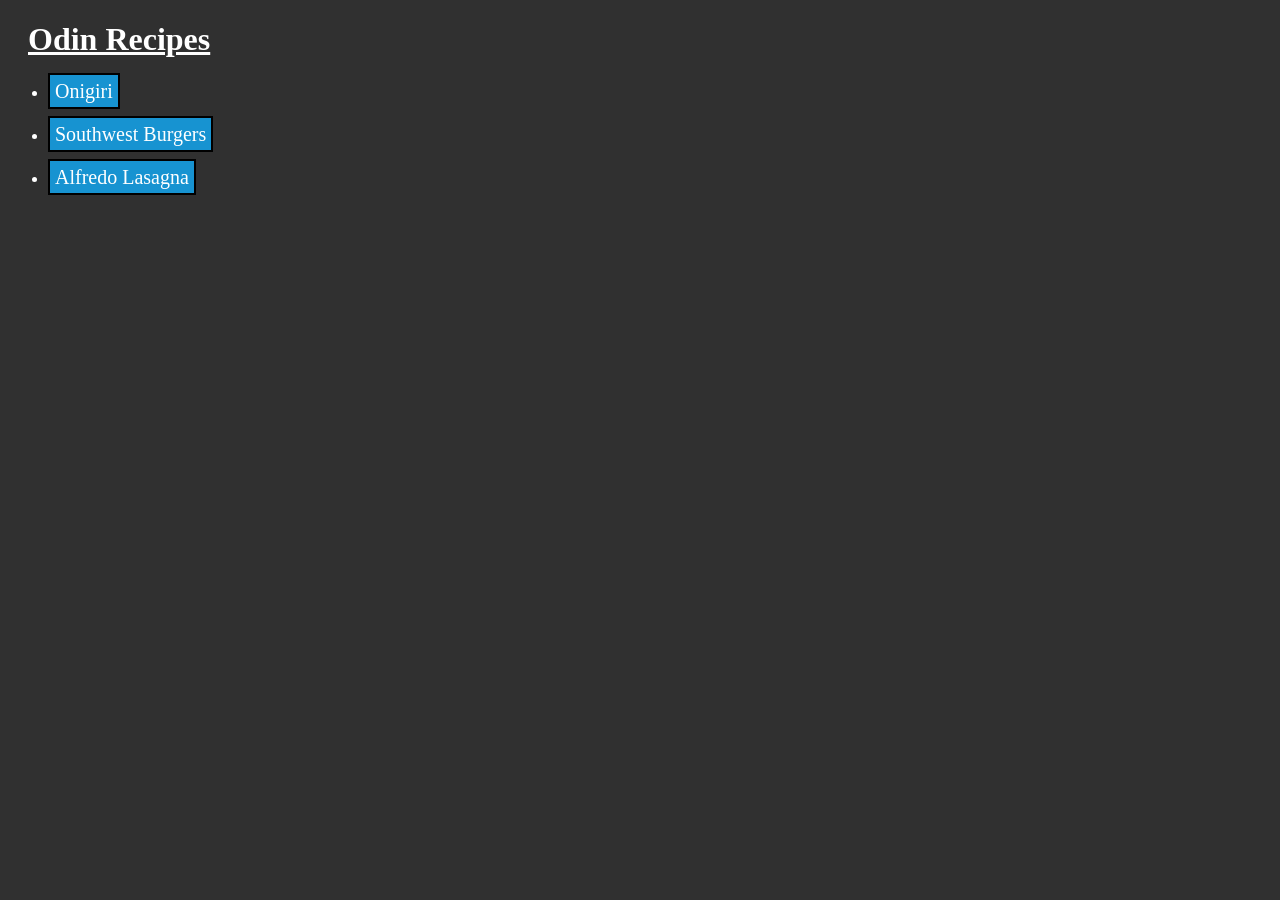
<file: index.html>
<!DOCTYPE html>
<html lang='en'>

  <head>
    <meta charset='UTF-8'>
    <link rel="stylesheet" href="styles.css">
    <title>Odin Recipes</title>
  </head>

  <body>
    <h1 class="title">Odin Recipes</h1>

    <ul>
      <li><a href="./recipes/onigiri.html" class="recipe-links">Onigiri</a></li>
      <li><a href="./recipes/burgers.html" class="recipe-links">Southwest Burgers</a></li>
      <li><a href="./recipes/lasagna.html" class="recipe-links">Alfredo Lasagna</a></li>
    </ul>
  </body>

</html>
</file>
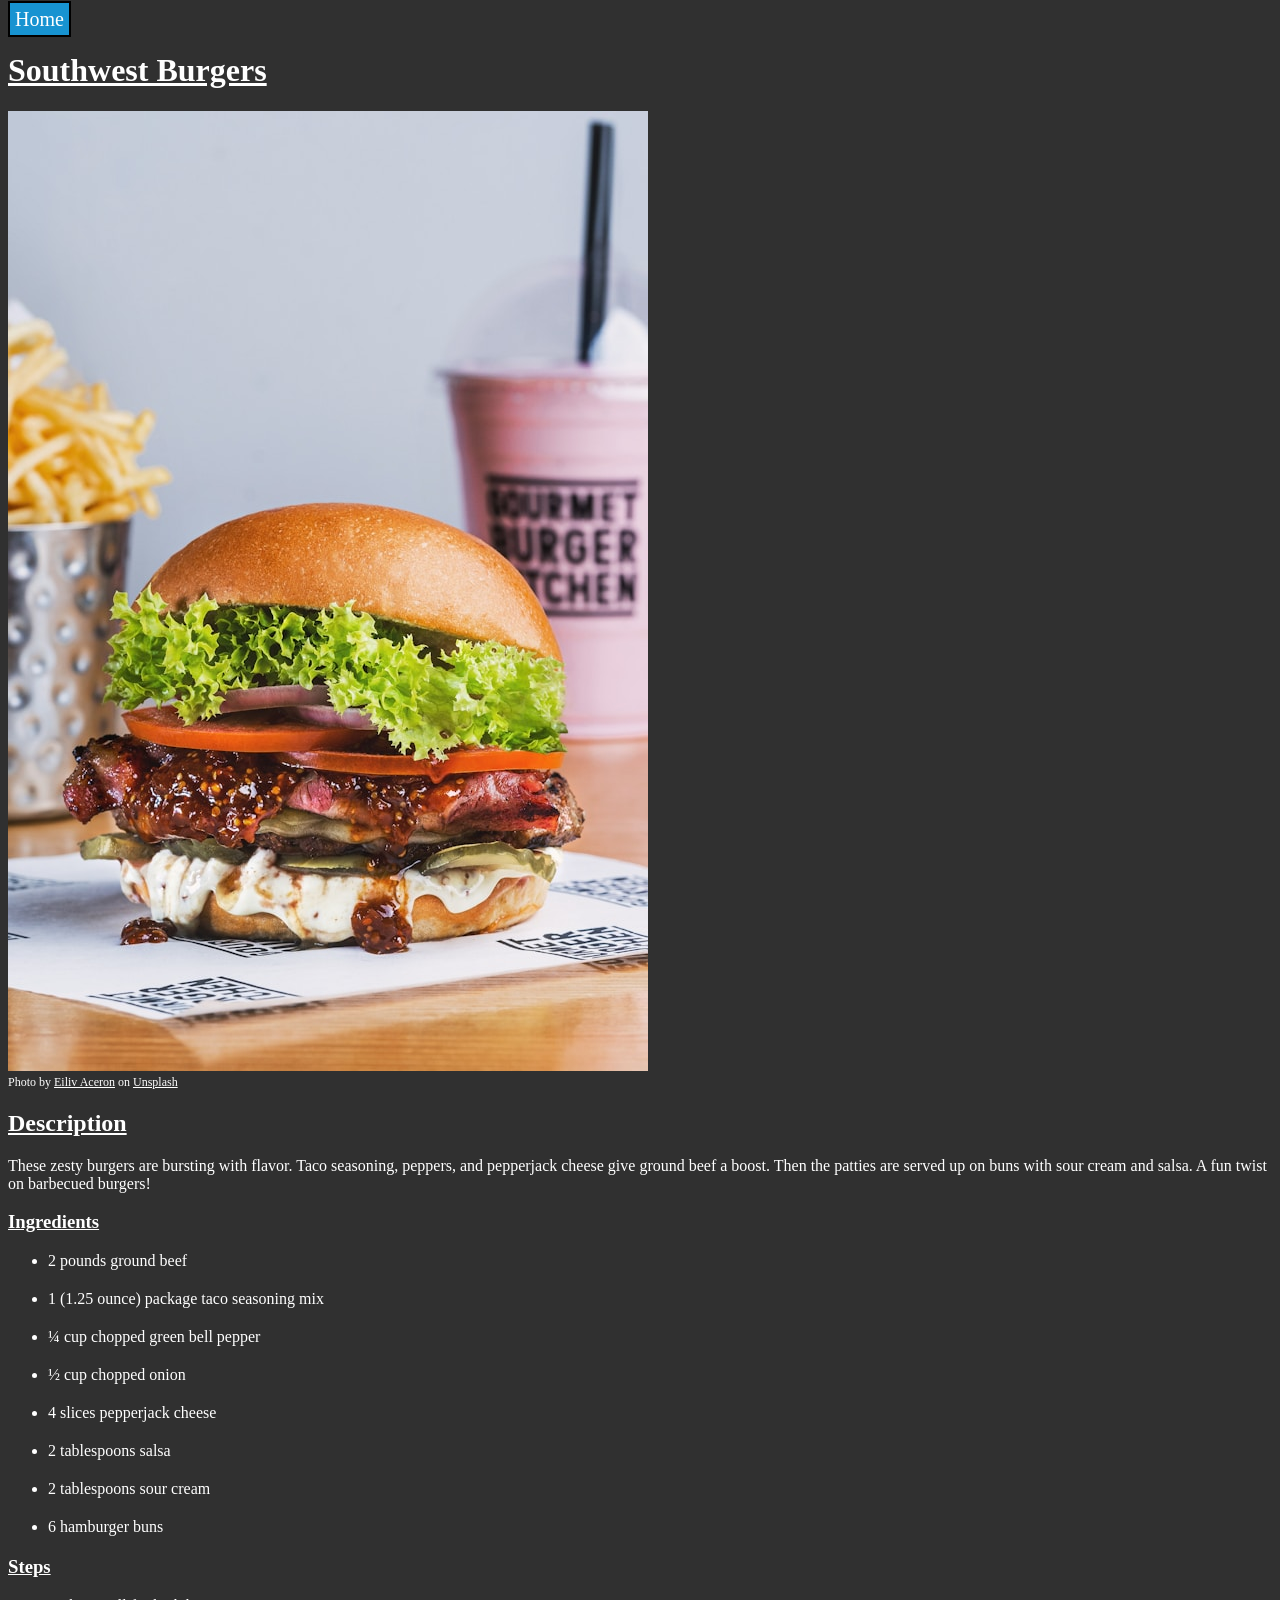
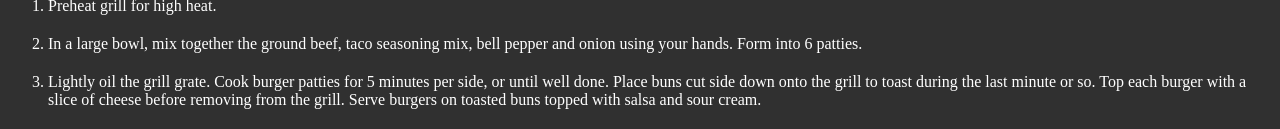
<file: recipes/burgers.html>
<!DOCTYPE html>
<html lang="en">
  <head>
    <meta charset="UTF-8">
    <link rel="stylesheet" href="../styles.css">
    <title>Southwest Burgers</title>
  </head>

  <body>
    <a href="../index.html" class="home">Home</a>
    <h1 class="header">Southwest Burgers</h1>
    <img src="../images/burger.jpg" alt="Picture of a burger">
    <div>
      Photo by <a href="https://unsplash.com/@shootdelicious?utm_source=unsplash&utm_medium=referral&utm_content=creditCopyText" target="_blank" rel="noreferrer" class="attr">Eiliv Aceron</a> on 
      <a href="https://unsplash.com/photos/burger-with-lettuce-and-tomato-uBigm8w_MpA?utm_source=unsplash&utm_medium=referral&utm_content=creditCopyText" target="_blank" rel="noreferrer" class="attr">Unsplash</a>
    </div>

    <h2 class="header">Description</h2>
    <p>These zesty burgers are bursting with flavor. Taco seasoning, peppers, and pepperjack cheese give ground beef a boost. 
      Then the patties are served up on buns with sour cream and salsa. A fun twist on barbecued burgers!</p>

    <h3 class="header">Ingredients</h3>
    <ul>
      <li>2 pounds ground beef</li>
      <li>1 (1.25 ounce) package taco seasoning mix</li>
      <li>¼ cup chopped green bell pepper</li>
      <li>½ cup chopped onion</li>
      <li>4 slices pepperjack cheese</li>
      <li>2 tablespoons salsa</li>
      <li>2 tablespoons sour cream</li>
      <li>6 hamburger buns</li>
    </ul>

    <h3 class="header">Steps</h3>
    <ol>
      <li>Preheat grill for high heat.</li>
      <li>In a large bowl, mix together the ground beef, taco seasoning mix, bell pepper and onion using your hands. Form into 6 patties.</li>
      <li>Lightly oil the grill grate. Cook burger patties for 5 minutes per side, or until well done. Place buns cut side down onto the grill
        to toast during the last minute or so. Top each burger with a slice of cheese before removing from the grill. Serve burgers on toasted buns topped with salsa and sour cream.</li>
    </ol>

  </body>
</html>
</file>
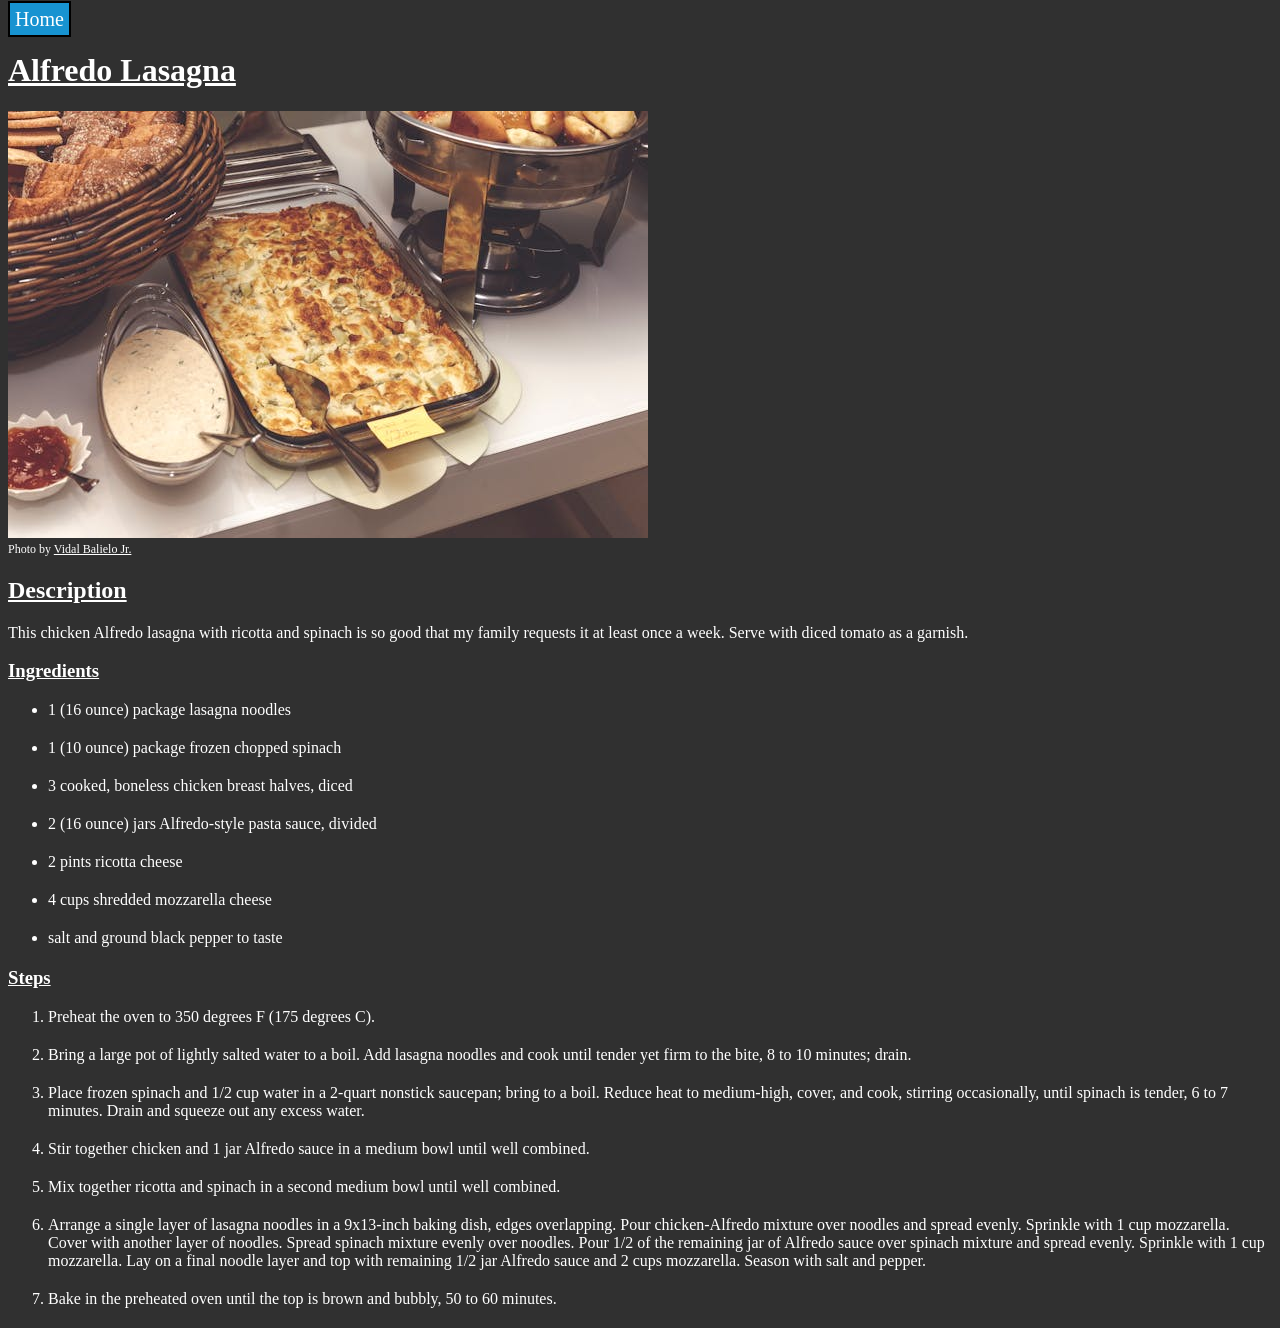
<file: recipes/lasagna.html>
<!DOCTYPE html>
<html lang="en">
  <head>
    <meta charset="UTF-8">
    <link rel="stylesheet" href="../styles.css">
    <title>Alfredo Lasagna</title>
  </head>

  <body>
    <a href="../index.html" class="home">Home</a>
    <h1 class="header">Alfredo Lasagna</h1>
    <img src='../images/lasagna.jpg' alt='Picture of Lasagna'/>
    <div>
      Photo by <a href="https://www.pexels.com/photo/baked-lasagna-2337842/" target="_blank" rel="noreferrer" class="attr">Vidal Balielo Jr.</a>
    </div>

    <h2 class="header">Description</h2>
    <p>This chicken Alfredo lasagna with ricotta and spinach is so good that my family requests it at least once a week. Serve with diced tomato as a garnish.</p>

    <h3 class="header">Ingredients</h3>
    <ul>
      <li>1 (16 ounce) package lasagna noodles</li>
      <li>1 (10 ounce) package frozen chopped spinach</li>
      <li>3 cooked, boneless chicken breast halves, diced</li>
      <li>2 (16 ounce) jars Alfredo-style pasta sauce, divided</li>
      <li>2 pints ricotta cheese</li>
      <li>4 cups shredded mozzarella cheese</li>
      <li>salt and ground black pepper to taste</li>
    </ul>

    <h3 class="header">Steps</h3>
    <ol>
      <li>Preheat the oven to 350 degrees F (175 degrees C).</li>
      <li>Bring a large pot of lightly salted water to a boil. Add lasagna noodles and cook until tender yet firm to the bite, 8 to 10 minutes; drain.</li>
      <li>Place frozen spinach and 1/2 cup water in a 2-quart nonstick saucepan; bring to a boil. Reduce heat to medium-high, cover, and cook,
        stirring occasionally, until spinach is tender, 6 to 7 minutes. Drain and squeeze out any excess water.</li>
      <li>Stir together chicken and 1 jar Alfredo sauce in a medium bowl until well combined.</li>
      <li>Mix together ricotta and spinach in a second medium bowl until well combined.</li>
      <li>Arrange a single layer of lasagna noodles in a 9x13-inch baking dish, edges overlapping. Pour chicken-Alfredo mixture over noodles and spread evenly.
        Sprinkle with 1 cup mozzarella. Cover with another layer of noodles. Spread spinach mixture evenly over noodles. Pour 1/2 of the remaining jar of Alfredo
        sauce over spinach mixture and spread evenly. Sprinkle with 1 cup mozzarella. Lay on a final noodle layer and top with remaining 1/2 jar Alfredo sauce
        and 2 cups mozzarella. Season with salt and pepper.</li>
      <li>Bake in the preheated oven until the top is brown and bubbly, 50 to 60 minutes.</li>
    </ol>

  </body>
</html>
</file>
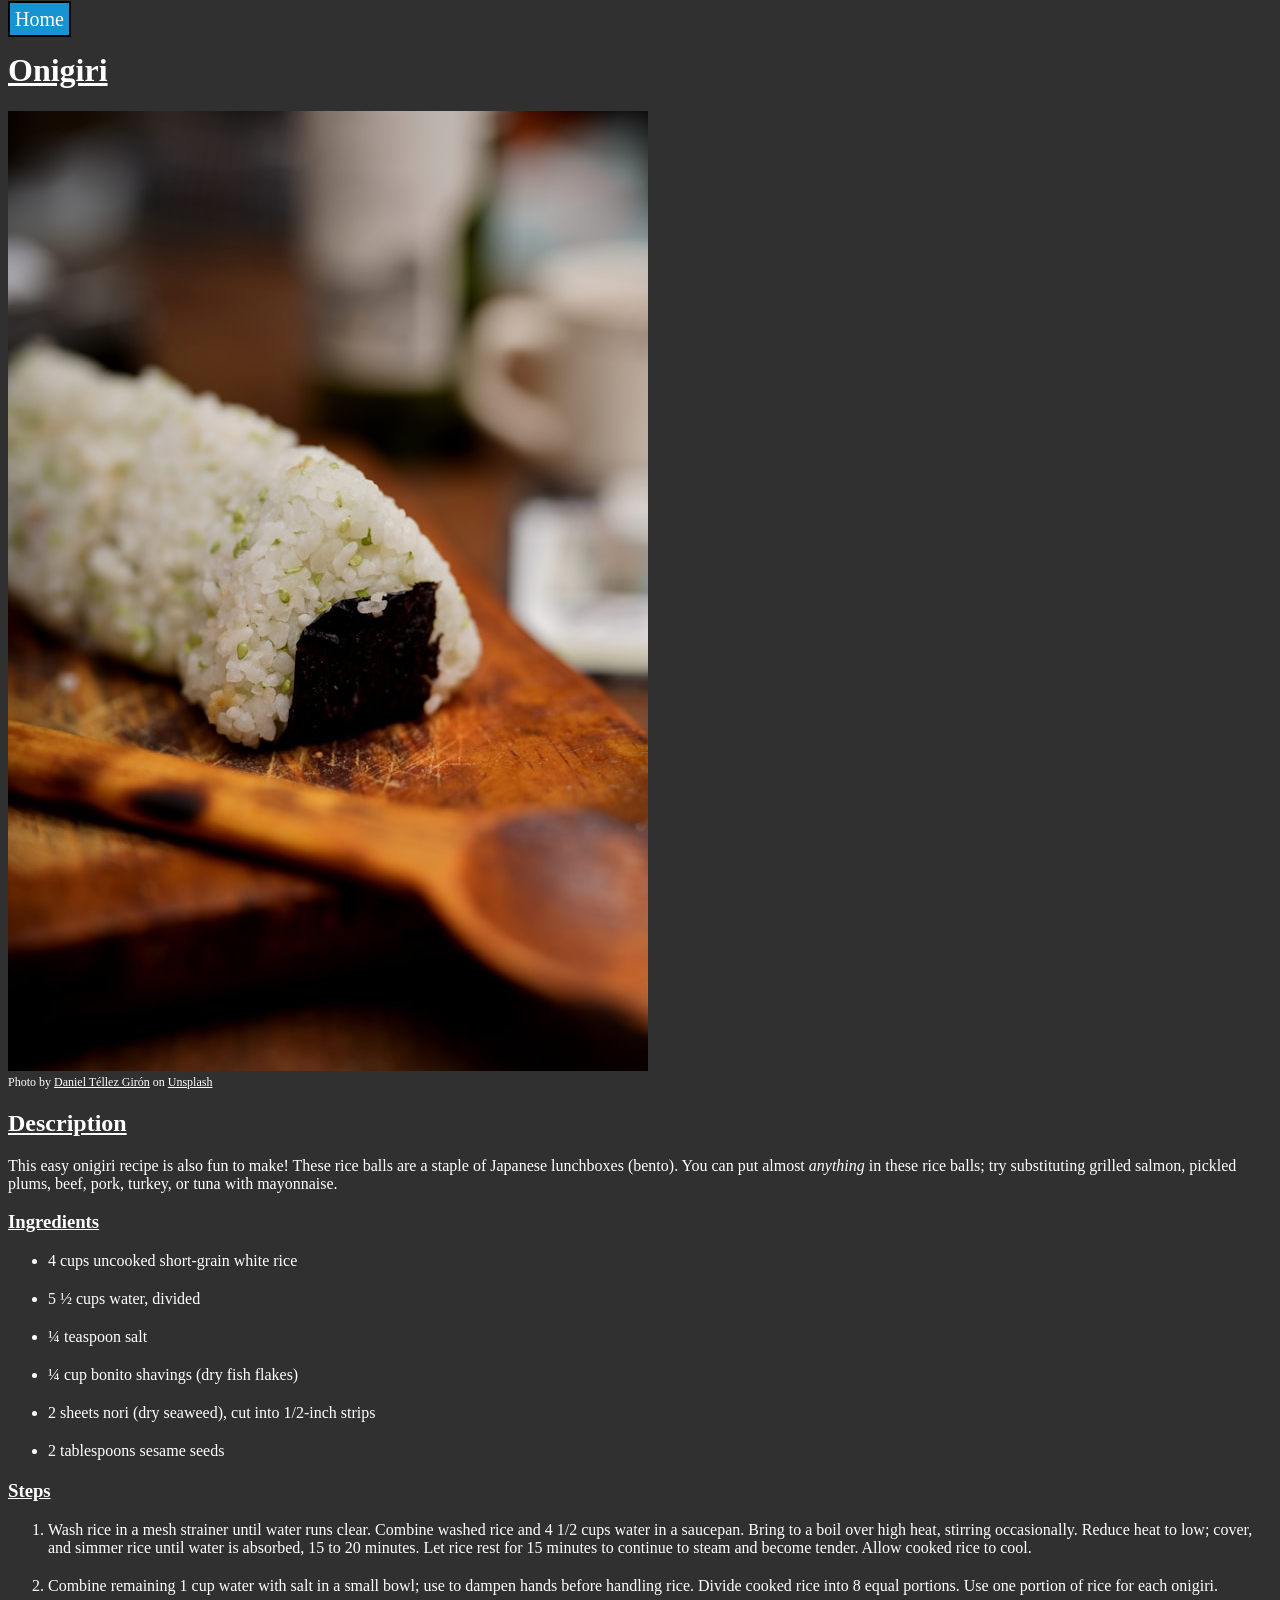
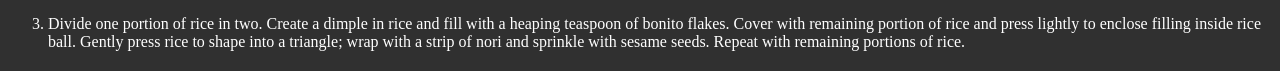
<file: recipes/onigiri.html>
<!DOCTYPE html>
<html lang="en">
  <head>
    <meta charset="UTF-8">
    <link rel="stylesheet" href="../styles.css">
    <title>Onigiri Recipe</title>
  </head>

  <body>
    <a href="../index.html" class="home">Home</a>
    <h1 class="header">Onigiri</h1>
    <img src='../images/onigiri.jpg' alt='Picture of Onigiri'/>
    <div>
      Photo by <a href="https://unsplash.com/@themangomonster?utm_source=unsplash&utm_medium=referral&utm_content=creditCopyText" class="attr" target="_blank" rel="noreferrer">
      Daniel Téllez Girón</a> on <a href="https://unsplash.com/photos/a-piece-of-sushi-sitting-on-top-of-a-wooden-cutting-board-ZOINPNtpvGI?utm_source=unsplash&utm_medium=referral&utm_content=creditCopyText"
      class="attr" target="_blank" rel="noreferrer">Unsplash</a>
    </div>
    

    <h2 class="header">Description</h2>
    <p>This easy onigiri recipe is also fun to make! These rice balls are a staple of Japanese lunchboxes (bento). 
      You can put almost <em>anything</em> in these rice balls; try substituting grilled salmon, pickled plums, beef, pork, turkey, or tuna with mayonnaise.</p>

    <h3 class="header">Ingredients</h3>
    <ul>
      <li>4 cups uncooked short-grain white rice</li>
      <li>5 ½ cups water, divided</li>
      <li>¼ teaspoon salt</li>
      <li>¼ cup bonito shavings (dry fish flakes)</li>
      <li>2 sheets nori (dry seaweed), cut into 1/2-inch strips</li>
      <li>2 tablespoons sesame seeds</li>
    </ul>

    <h3 class="header">Steps</h3>
    <ol>
      <li>Wash rice in a mesh strainer until water runs clear. Combine washed rice and 4 1/2 cups water in a saucepan. Bring to a boil over high heat, stirring occasionally. Reduce heat to low;
        cover, and simmer rice until water is absorbed, 15 to 20 minutes. Let rice rest for 15 minutes to continue to steam and become tender. Allow cooked rice to cool.</li>
      <li>Combine remaining 1 cup water with salt in a small bowl; use to dampen hands before handling rice. Divide cooked rice into 8 equal portions. Use one portion of rice for each onigiri.</li>
      <li>Divide one portion of rice in two. Create a dimple in rice and fill with a heaping teaspoon of bonito flakes. Cover with remaining portion of rice and press lightly to 
        enclose filling inside rice ball. Gently press rice to shape into a triangle; wrap with a strip of nori and sprinkle with sesame seeds. Repeat with remaining portions of rice.</li>
    </ol>

  </body>
</html>
</file>
<file: styles.css>
html {
  background-color: #303030;
  color: white;
}

.title {
  margin-left: 20px;
}

.title,
.header {
  text-decoration: underline;
}

li {
  margin-bottom: 20px;
}

.home,
.recipe-links {
  background-color: #1793D1;
  font-size: 20px;
  text-decoration: none;
  color: inherit;
  border: 2px solid black;
  padding: 5px;
}

div,
.attr {
  font-size: 12px;
  color: white;
  margin-top: 0;
}
</file>
